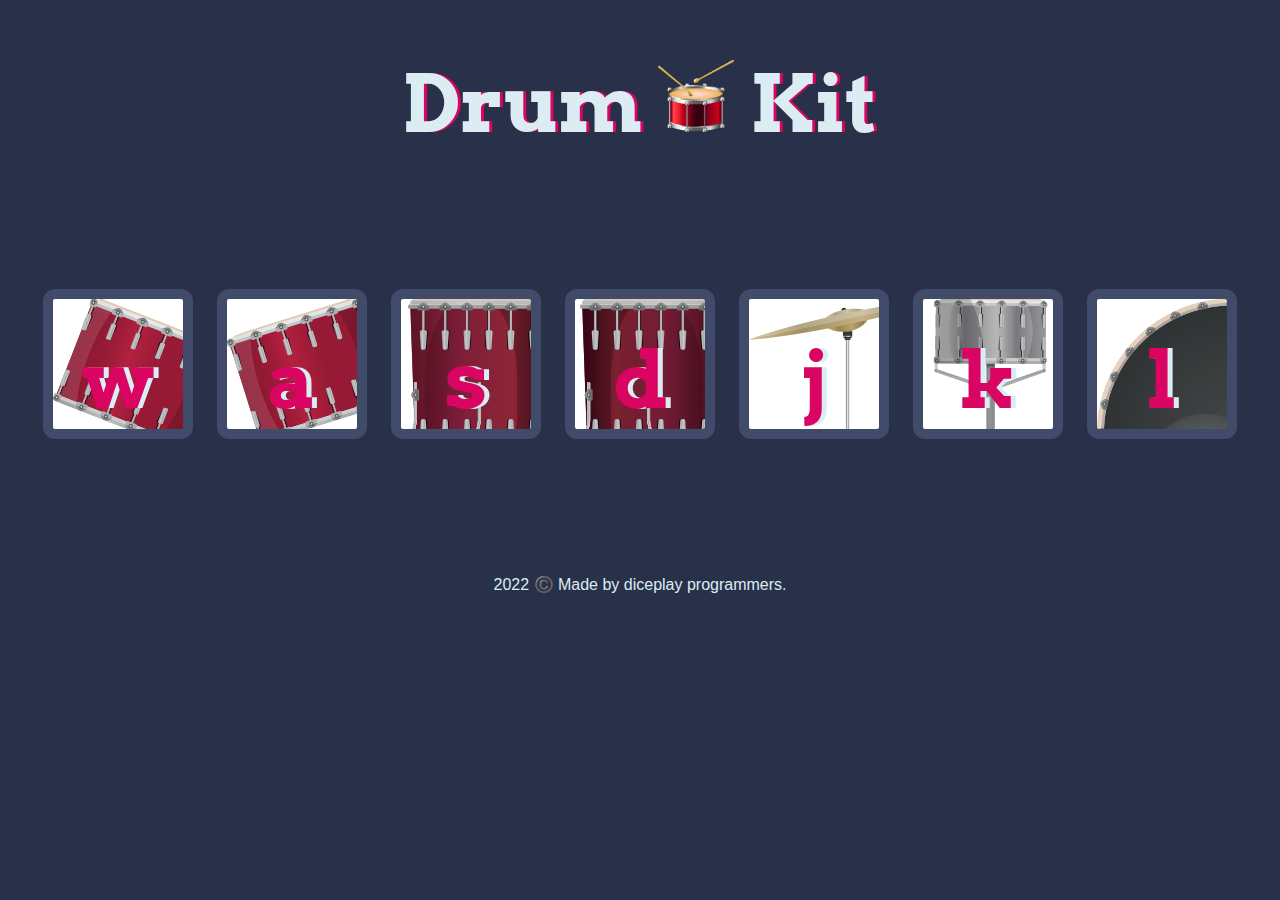
<file: DrumKit/index.html>
<!DOCTYPE html>
<html lang="en">
<head>
    <meta charset="UTF-8">
    <meta http-equiv="X-UA-Compatible" content="IE=edge">
    <meta name="viewport" content="width=device-width, initial-scale=1.0">
    <title>Drum Kit</title>
    <link rel = "stylesheet" href = "style.css">
    <link href='https://fonts.googleapis.com/css?family=Arvo' rel='stylesheet'>
</head>
<body>
    <div class = "container">
        <h1>Drum <img class = "drum-img" src = "images/drum.png"> Kit </h1>
        <div class ="images">
            <button class = "w drum"  >w</button>
            <button class = "a drum"  >a</button>
            <button class = "s drum"  >s</button>
            <button class = "d drum"  >d</button>
            <button class = "j drum"  >j</button>
            <button class = "k drum"  >k</button>
            <button class = "l drum"  >l</button>


        </div>
    </div>
    
</body>

<script src ="index.js"></script>

<footer>2022 ©️ Made by diceplay programmers.</footer>


</html>
</file>
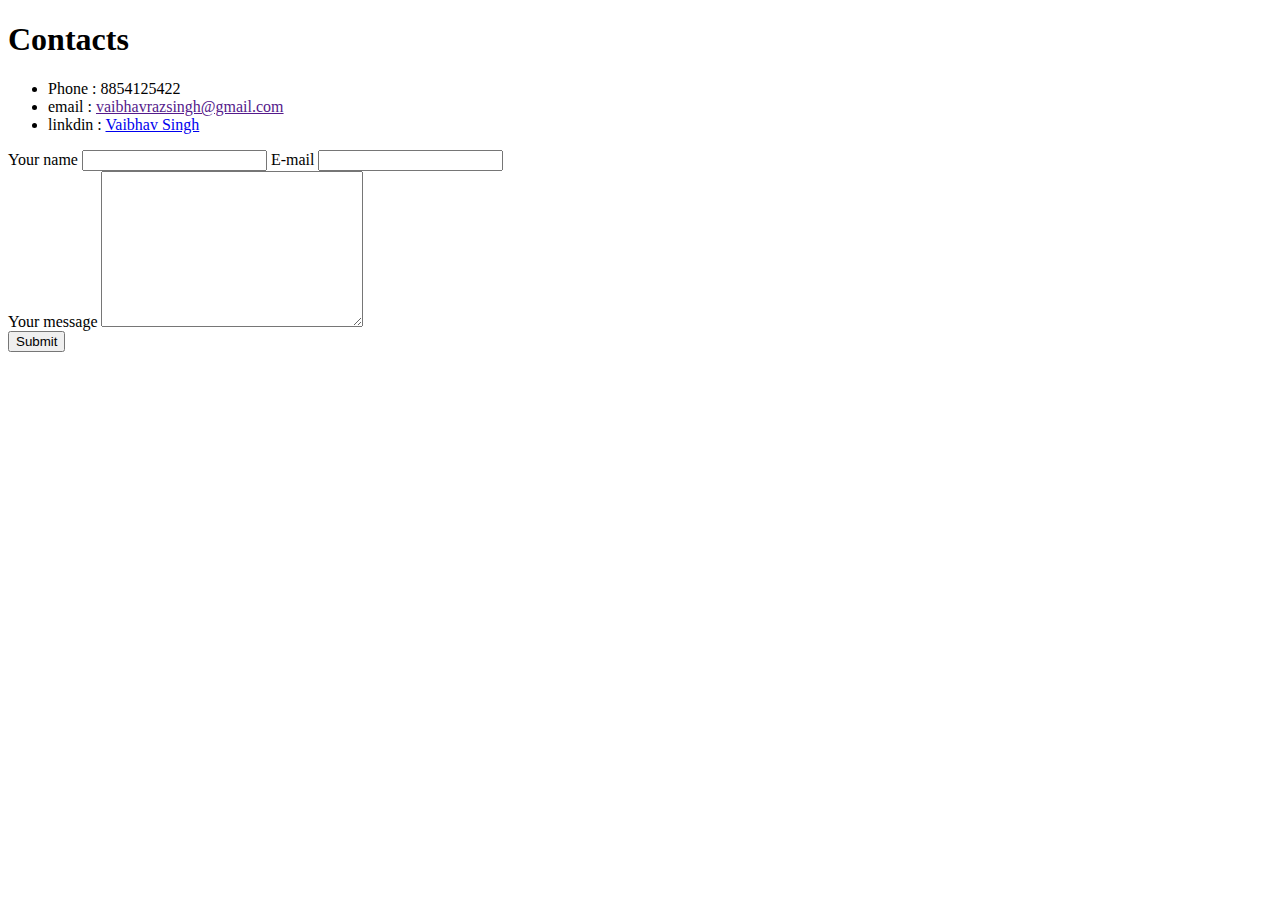
<file: myContacts.html>
<!DOCTYPE html>
<html lang="en">
<head>
    <meta charset="UTF-8">
    <meta name="viewport" content="width=device-width, initial-scale=1.0">
    <title>Document</title>
</head>
<body>
    <h1>Contacts</h1>
    <ul>
        <li>Phone : 8854125422</li>
        <li>email : <a href="">vaibhavrazsingh@gmail.com</a></li>
        <li>linkdin : <a href="https://www.linkedin.com/in/vaibhav-singh-b7363a211/">Vaibhav Singh</a></li>
    </ul>
    <form action = 'mailto:vaibhavrazsingh@gmail.com' method = 'post' enctyoe = 'text/plain'>
        <label for="name">Your name</label>
        <input type="text" name = "yourName">
        <label for="email">E-mail</label>
        <input type="email" name = "yourEmail"><br>
        <label for="message">Your message</label>
        <textarea name="yourMessage" id="" cols="30" rows="10"></textarea><br>
        <input type="submit">
    </form>
</body>
</html>
</file>
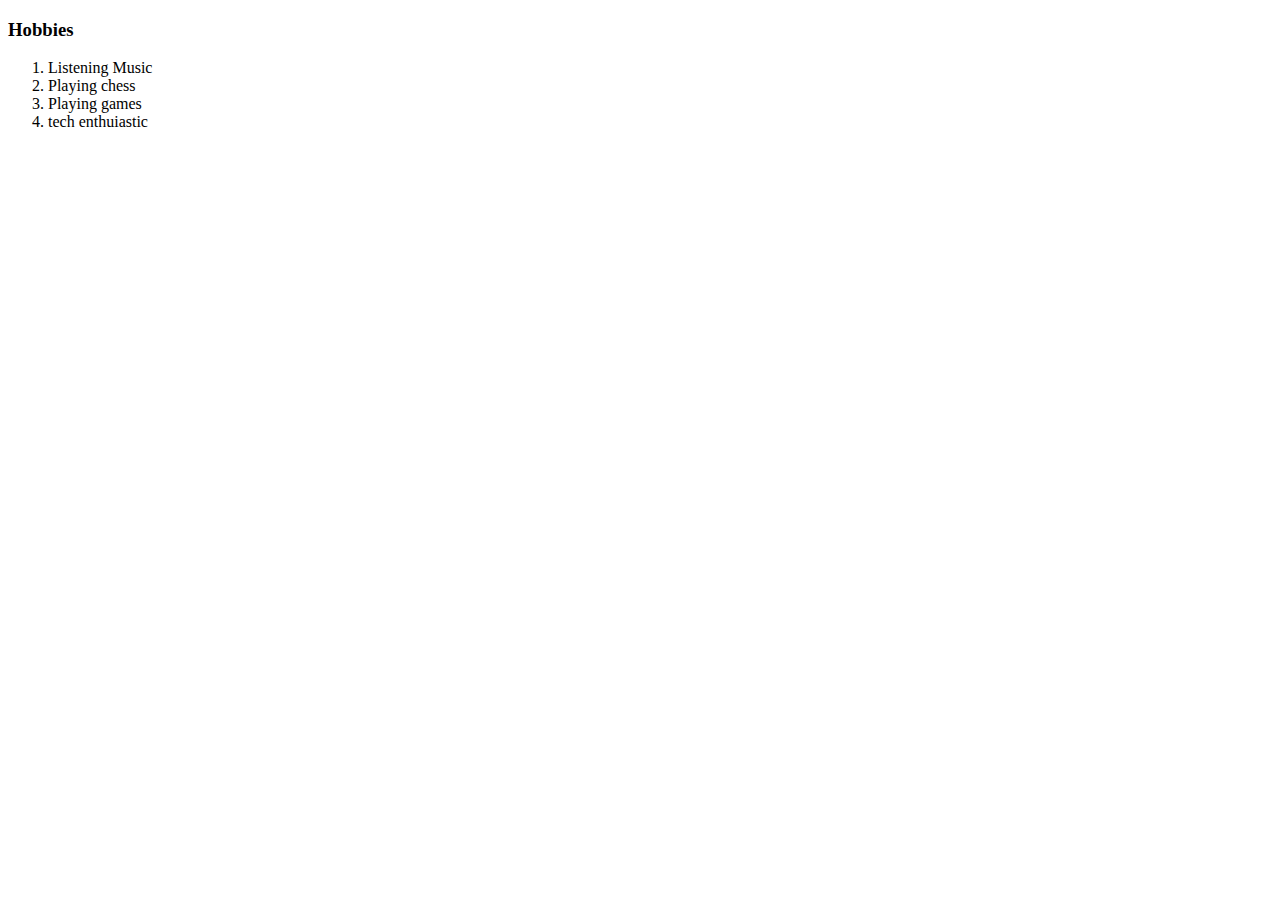
<file: myHobbies.html>
<!DOCTYPE html>
<html lang="en">
<head>
    <meta charset="UTF-8">
    <meta name="viewport" content="width=device-width, initial-scale=1.0">
    <title>Document</title>
</head>
<body>
    <h3>Hobbies</h3>
    <ol>
        <li>Listening Music</li>
        <li>Playing chess</li>
        <li>Playing games</li>
        <li>tech enthuiastic</li>

    </ol>
</body>
</html>
</file>
<file: DrumKit/style.css>
body{
    background-color: #283149;
    text-align: center;
}

.images{
    margin :10% auto;
}
h1{
    font-size : 5rem;
    color :#DBEDF3;
    font-family: "Arvo",cursive;
    text-shadow:3px 0 #da0463;
}
.pressed{
    box-shadow : 0 3px 4px 0 #DBEDF3;
    opacity: 0.5;
}
.drum-img{
    width: 6%;
}
.drum{
    outline: none;
    border :10px solid #404B69;
    font-family: 'Arvo',cursive;
    font-size: 5rem;
    font-weight: 980;
    line-height: 2;
    color :#DA0463;
    text-shadow: 5px 0 #DBEDF3;
    border-radius :12px;
    background-color: white;
    display: inline-block;
    width :150px;
    height : 150px;
    text-align: center;
    margin :10px;

}

.w{
    background-image: url("images/tom1.png");
}
.a{
    background-image: url("images/tom2.png");
}
.s{
    background-image: url("images/tom3.png");
}
.d{
    background-image: url("images/tom4.png");
}
.j{
    background-image: url("images/crash.png");
}
.k{
    background-image: url("images/snare.png");
}
.l{
    background-image: url("images/kick.png");
}



footer{
    margin-top: 5%;
    color:#DBEDF3;
    text-align: center;
    font-family: sans-serif;
}
</file>
